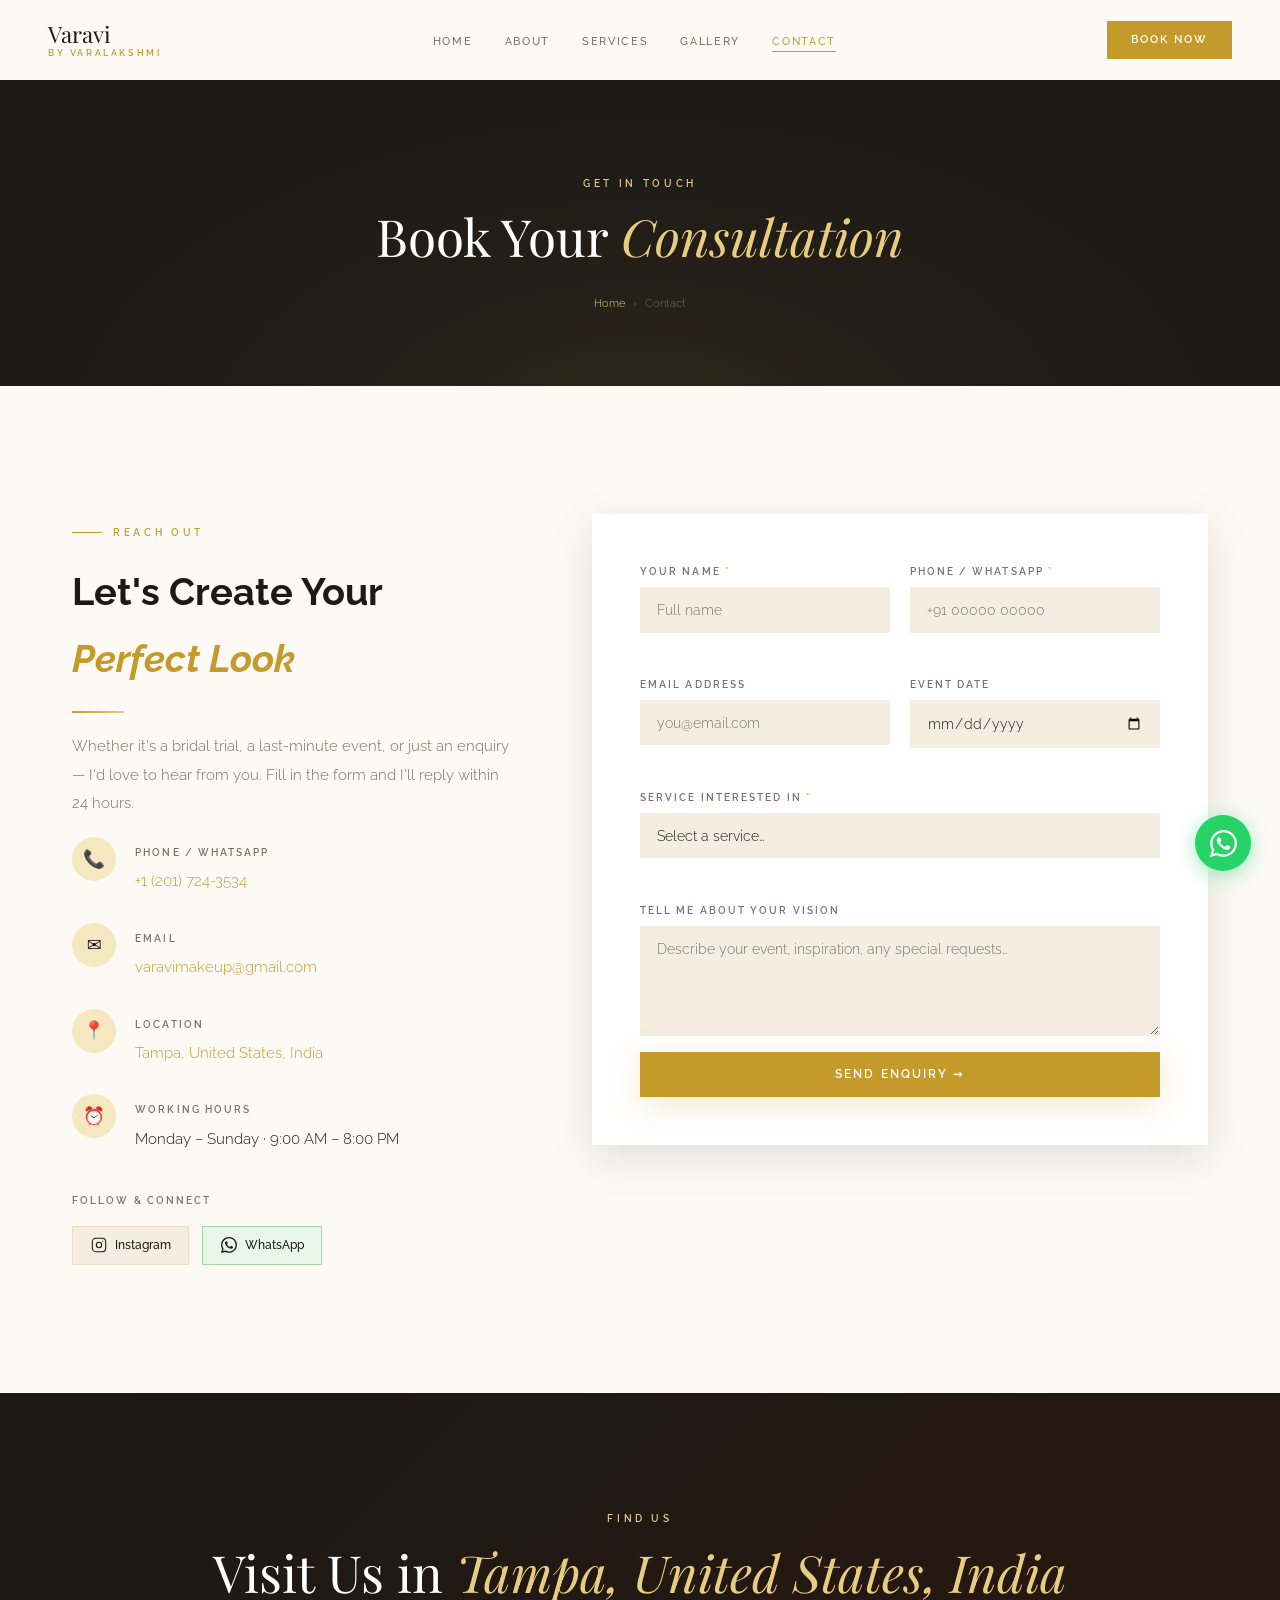
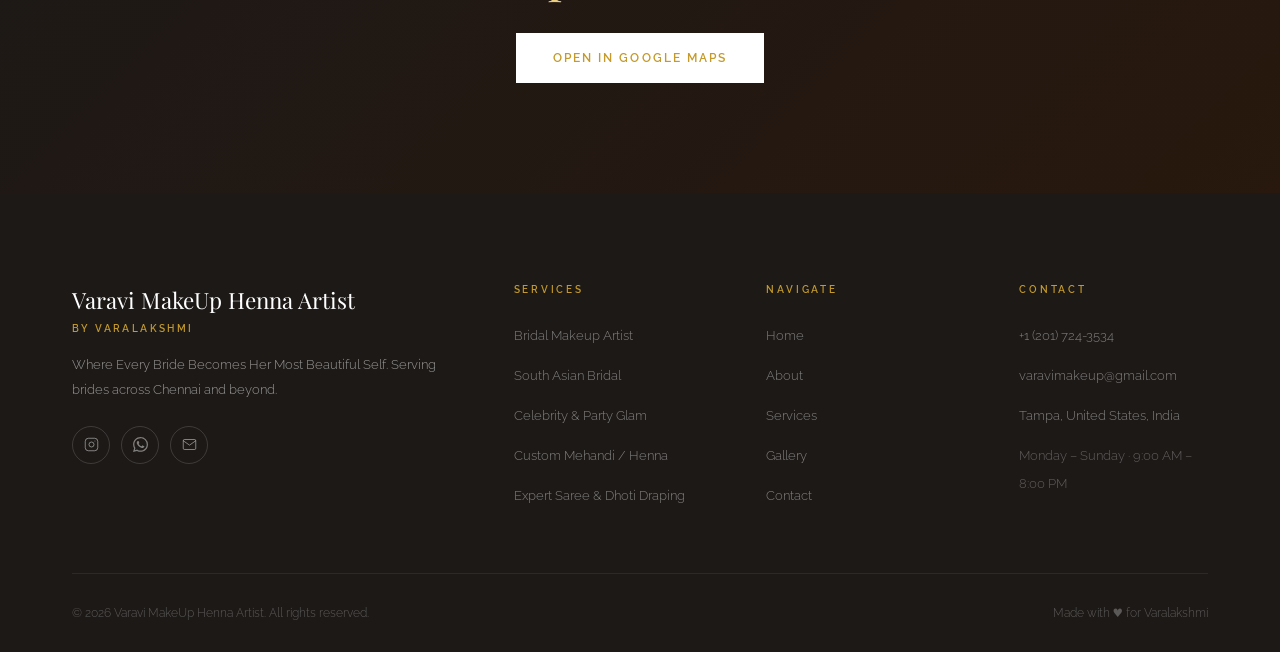
<file: contact.html>
<!DOCTYPE html>
<html lang="en">
<head>
  <meta charset="UTF-8"/>
  <meta name="viewport" content="width=device-width,initial-scale=1.0"/>
  <meta name="description" content="Contact Varavi MakeUp Henna Artist — Book Varalakshmi for bridal makeup, Mehandi &amp; saree draping in Chennai."/>
  <title>Contact &amp; Book — Varavi MakeUp Henna Artist</title>
  <link rel="stylesheet" href="css/style.css"/>
  <link rel="stylesheet" href="css/contact.css"/>
</head>
<body>
  <div class="page-hero">
    <div class="container">
      <div class="tag tag-c tag-lt">Get In Touch</div>
      <h1 class="h2 h2-w">Book Your <em>Consultation</em></h1>
      <nav class="breadcrumb"><a href="index.html">Home</a> <span>›</span> <span>Contact</span></nav>
    </div>
  </div>

  <section class="section">
    <div class="container">
      <div class="contact-grid">
        <aside class="contact-info reveal-l">
          <div class="tag">Reach Out</div>
          <h2 class="h2-sm">Let's Create Your <em>Perfect Look</em></h2>
          <div class="divider"></div>
          <p class="body-p">Whether it's a bridal trial, a last-minute event, or just an enquiry — I'd love to hear from you. Fill in the form and I'll reply within 24 hours.</p>
          <div id="js-details"></div>
          <div class="c-social">
            <p class="c-social-lbl">Follow &amp; Connect</p>
            <div id="js-socials"></div>
          </div>
        </aside>
        <div class="contact-form-wrap reveal-r">
          <form class="c-form" id="contact-form" novalidate>
            <div class="form-grid">
              <div class="form-group">
                <label class="form-lbl" for="f-name">Your Name <span class="req">*</span></label>
                <input class="form-inp" id="f-name" name="name" type="text" placeholder="Full name" required/>
                <span class="form-err" id="err-name"></span>
              </div>
              <div class="form-group">
                <label class="form-lbl" for="f-phone">Phone / WhatsApp <span class="req">*</span></label>
                <input class="form-inp" id="f-phone" name="phone" type="tel" placeholder="+91 00000 00000" required/>
                <span class="form-err" id="err-phone"></span>
              </div>
              <div class="form-group">
                <label class="form-lbl" for="f-email">Email Address</label>
                <input class="form-inp" id="f-email" name="email" type="email" placeholder="you@email.com"/>
                <span class="form-err" id="err-email"></span>
              </div>
              <div class="form-group">
                <label class="form-lbl" for="f-date">Event Date</label>
                <input class="form-inp" id="f-date" name="date" type="date"/>
              </div>
              <div class="form-group form-full">
                <label class="form-lbl" for="f-service">Service Interested In <span class="req">*</span></label>
                <select class="form-sel" id="f-service" name="service" required>
                  <option value="" disabled selected>Select a service…</option>
                  <option value="bridal">Bridal Makeup Artist</option>
                  <option value="southasian">South Asian Bridal</option>
                  <option value="glam">Celebrity &amp; Party Glam</option>
                  <option value="henna">Custom Mehandi / Henna</option>
                  <option value="saree">Expert Saree &amp; Dhoti Draping</option>
                  <option value="package">Full Bridal Package</option>
                </select>
                <span class="form-err" id="err-service"></span>
              </div>
              <div class="form-group form-full">
                <label class="form-lbl" for="f-msg">Tell Me About Your Vision</label>
                <textarea class="form-txt" id="f-msg" name="message" rows="5" placeholder="Describe your event, inspiration, any special requests…"></textarea>
              </div>
            </div>
            <button type="submit" class="btn btn-gold form-submit" id="js-submit">Send Enquiry →</button>
            <div class="form-success" id="js-success" hidden>✅ Thank you! I'll be in touch within 24 hours.</div>
          </form>
        </div>
      </div>
    </div>
  </section>

  <div class="map-section">
    <div class="map-overlay">
      <div class="tag tag-c tag-lt">Find Us</div>
      <h2 class="h2 h2-w" id="js-map-h"></h2>
      <a id="js-map-link" href="#" target="_blank" rel="noopener" class="btn btn-white" style="margin-top:2rem">Open in Google Maps</a>
    </div>
  </div>

  <script src="js/config.js"></script>
  <script src="js/main.js"></script>
  <script src="js/contact.js"></script>
</body>
</html>
</file>
<file: css/style.css>
/* ============================================================
   style.css — Global styles loaded on every page
   Varavi MakeUp Henna Artist
   ============================================================ */
@import url('https://fonts.googleapis.com/css2?family=Playfair+Display:ital,wght@0,400;0,500;1,400;1,500&family=Raleway:wght@300;400;500;600&family=Great+Vibes&display=swap');

*,*::before,*::after{margin:0;padding:0;box-sizing:border-box}
:root{
  --bg:#FDFAF6; --bg-alt:#F5EDE0; --bg-dark:#1C1917; --white:#fff;
  --text:#1C1917; --muted:#7B6E64; --light:#B0A090;
  --gold:#C49A2A; --gold-lt:#E8CC80; --gold-dk:#8B6914; --gold-pale:#F5E8C0;
  --rose:#C4838A; --green:#25D366;
  --border:rgba(196,154,42,.18);
  --serif:'Playfair Display',Georgia,serif;
  --sans:'Raleway',system-ui,sans-serif;
  --script:'Great Vibes',cursive;
  --ease:cubic-bezier(.4,0,.2,1);
  --sh:0 4px 24px rgba(28,25,23,.07);
  --sh-md:0 12px 40px rgba(28,25,23,.12);
  --sh-gold:0 8px 32px rgba(196,154,42,.22);
  --nav-h:80px;
}
html{scroll-behavior:smooth;font-size:16px}
body{background:var(--bg);color:var(--text);font-family:var(--sans);font-weight:300;line-height:1.75;overflow-x:hidden;padding-top:var(--nav-h)}
img{max-width:100%;display:block}
a{text-decoration:none;color:inherit}
ul{list-style:none}
button{font-family:var(--sans);cursor:pointer}
::-webkit-scrollbar{width:4px}
::-webkit-scrollbar-track{background:var(--bg-alt)}
::-webkit-scrollbar-thumb{background:var(--gold);border-radius:10px}

/* PROGRESS */
#progress-bar{position:fixed;top:0;left:0;height:3px;width:0;background:linear-gradient(90deg,var(--gold),var(--rose));z-index:9999;pointer-events:none;transition:width .1s linear}

/* NAV */
#navbar{position:fixed;top:0;left:0;right:0;height:var(--nav-h);z-index:500;display:flex;align-items:center;justify-content:space-between;padding:0 3rem;transition:background .4s var(--ease),box-shadow .4s var(--ease)}
#navbar.scrolled{background:rgba(253,250,246,.97);backdrop-filter:blur(18px);box-shadow:0 2px 20px rgba(28,25,23,.07);border-bottom:1px solid var(--border)}
.logo{line-height:1.15}
.logo-name{font-family:var(--serif);font-size:1.4rem;font-weight:400;color:var(--text);display:block}
.logo-sub{font-size:.58rem;letter-spacing:.28em;text-transform:uppercase;color:var(--gold);font-weight:600;display:block}
.nav-links{display:flex;align-items:center;gap:2rem}
.nav-links a{font-size:.7rem;letter-spacing:.15em;text-transform:uppercase;font-weight:500;color:var(--muted);position:relative;transition:color .3s}
.nav-links a::after{content:'';position:absolute;bottom:-4px;left:0;right:0;height:1px;background:var(--gold);transform:scaleX(0);transform-origin:left;transition:transform .3s var(--ease)}
.nav-links a:hover,.nav-links a.active{color:var(--gold)}
.nav-links a:hover::after,.nav-links a.active::after{transform:scaleX(1)}
.nav-cta{font-size:.68rem;font-weight:600;letter-spacing:.18em;text-transform:uppercase;background:var(--gold);color:#fff;padding:.6rem 1.5rem;transition:background .3s}
.nav-cta:hover{background:var(--gold-dk)}
.hamburger{display:none;flex-direction:column;gap:5px;background:none;border:none;padding:4px}
.hamburger span{display:block;width:22px;height:1.5px;background:var(--text);transition:all .3s var(--ease)}
.drawer{display:none;position:fixed;inset:0;z-index:490;background:var(--bg);flex-direction:column;align-items:center;justify-content:center;gap:2.2rem}
.drawer.open{display:flex}
.drawer-link{font-family:var(--serif);font-size:2.2rem;color:var(--text);transition:color .3s}
.drawer-link:hover{color:var(--gold)}
.drawer-cta{background:var(--gold);color:#fff;font-size:.75rem;letter-spacing:.15em;text-transform:uppercase;padding:.9rem 2.2rem;transition:background .3s;margin-top:.5rem}
.drawer-cta:hover{background:var(--gold-dk)}
.drawer-close{position:absolute;top:1.5rem;right:2rem;font-size:1.5rem;background:none;border:none;color:var(--muted)}

/* LAYOUT */
.container{max-width:1200px;margin:0 auto;padding:0 2rem}
.section{padding:8rem 0}
.section-sm{padding:5rem 0}
.sec-alt{background:var(--bg-alt)}
.sec-dark{background:var(--bg-dark)}

/* TYPOGRAPHY UTILS */
.tag{display:inline-flex;align-items:center;gap:.7rem;font-size:.65rem;letter-spacing:.35em;text-transform:uppercase;color:var(--gold);font-weight:600;margin-bottom:1rem}
.tag::before{content:'';display:block;width:30px;height:1px;background:var(--gold)}
.tag-c{justify-content:center}.tag-c::before{display:none}
.tag-lt{color:var(--gold-lt)}.tag-lt::before{background:var(--gold-lt)}
.h1,.h2{font-family:var(--serif);font-weight:400;line-height:1.12;color:var(--text)}
.h1{font-size:clamp(2.8rem,6vw,5.5rem)}
.h2{font-size:clamp(2rem,4vw,3.2rem)}
.h2-sm{font-size:clamp(1.7rem,3vw,2.5rem)}
.h2 em,.h2-sm em,.h1 em{font-style:italic;color:var(--gold)}
.h2-w,.h2-sm-w{color:#fff}.h2-w em,.h2-sm-w em{color:var(--gold-lt)}
.script{font-family:var(--script);font-size:clamp(2rem,4vw,3.2rem);color:var(--gold);line-height:1.4}
.divider{width:52px;height:2px;background:linear-gradient(90deg,var(--gold),var(--gold-lt));margin:1.2rem 0}
.divider-c{margin:1.2rem auto}
.body-p{font-size:.94rem;color:var(--muted);line-height:1.9;margin-bottom:1.2rem}
.sec-hdr{text-align:center;margin-bottom:5rem}

/* BUTTONS */
.btn{display:inline-flex;align-items:center;gap:.5rem;font-family:var(--sans);font-size:.72rem;font-weight:600;letter-spacing:.18em;text-transform:uppercase;padding:.95rem 2.3rem;border:none;transition:all .35s var(--ease)}
.btn-gold{background:var(--gold);color:#fff;box-shadow:var(--sh-gold)}
.btn-gold:hover{background:var(--gold-dk);transform:translateY(-2px)}
.btn-outline{background:transparent;color:var(--text);border:1.5px solid var(--border)}
.btn-outline:hover{border-color:var(--gold);color:var(--gold)}
.btn-white{background:#fff;color:var(--gold)}
.btn-white:hover{background:var(--gold-pale);transform:translateY(-2px)}
.btn-ghost{background:transparent;color:#fff;border:1.5px solid rgba(255,255,255,.3)}
.btn-ghost:hover{border-color:var(--gold-lt);color:var(--gold-lt)}

/* PAGE HERO (inner pages) */
.page-hero{background:var(--bg-dark);text-align:center;padding:5.5rem 0 4.5rem;position:relative;overflow:hidden}
.page-hero::before{content:'';position:absolute;inset:0;background:radial-gradient(ellipse at 50% 120%,rgba(196,154,42,.1) 0%,transparent 65%);pointer-events:none}
.page-hero>*{position:relative;z-index:1}
.breadcrumb{display:flex;align-items:center;justify-content:center;gap:.5rem;margin-top:1.8rem;font-size:.7rem;color:rgba(255,255,255,.35)}
.breadcrumb a{color:var(--gold-lt);transition:color .3s}
.breadcrumb a:hover{color:var(--gold)}

/* ANIMATIONS */
.reveal{opacity:0;transform:translateY(26px);transition:opacity .8s var(--ease),transform .8s var(--ease)}
.reveal-l{opacity:0;transform:translateX(-26px);transition:opacity .8s var(--ease),transform .8s var(--ease)}
.reveal-r{opacity:0;transform:translateX(26px);transition:opacity .8s var(--ease),transform .8s var(--ease)}
.s-item{opacity:0;transform:translateY(20px);transition:opacity .6s var(--ease),transform .6s var(--ease)}
.reveal.visible,.reveal-l.visible,.reveal-r.visible,.s-item.visible{opacity:1;transform:none}

/* WHATSAPP */
.wa-btn{position:fixed;bottom:1.8rem;right:1.8rem;z-index:400;width:56px;height:56px;border-radius:50%;background:var(--green);color:#fff;display:flex;align-items:center;justify-content:center;box-shadow:0 4px 20px rgba(37,211,102,.45);transition:transform .3s var(--ease),box-shadow .3s}
.wa-btn:hover{transform:scale(1.1);box-shadow:0 8px 30px rgba(37,211,102,.55)}
.wa-btn svg{width:27px;height:27px}
.wa-tip{position:absolute;right:calc(100% + .9rem);top:50%;transform:translateY(-50%);background:var(--bg-dark);color:#fff;font-size:.7rem;padding:.4rem 1rem;border-radius:4px;white-space:nowrap;opacity:0;pointer-events:none;transition:opacity .3s}
.wa-btn:hover .wa-tip{opacity:1}

/* FOOTER */
footer{background:var(--bg-dark);color:rgba(255,255,255,.55)}
.footer-grid{display:grid;grid-template-columns:2fr 1fr 1fr 1fr;gap:4rem;padding:5.5rem 0 4rem;border-bottom:1px solid rgba(255,255,255,.07)}
.footer-name{display:block;font-family:var(--serif);font-size:1.4rem;color:#fff}
.footer-by{display:block;font-size:.6rem;letter-spacing:.25em;text-transform:uppercase;color:var(--gold);font-weight:600;margin-bottom:1rem}
.footer-about{font-size:.82rem;line-height:1.85}
.footer-socials{display:flex;gap:.7rem;margin-top:1.5rem}
.fsoc{width:38px;height:38px;border-radius:50%;border:1px solid rgba(255,255,255,.15);display:flex;align-items:center;justify-content:center;color:rgba(255,255,255,.45);transition:all .3s}
.fsoc:hover{border-color:var(--gold);color:var(--gold)}
.fsoc svg{width:15px;height:15px}
.footer-col h4{font-size:.62rem;letter-spacing:.28em;text-transform:uppercase;color:var(--gold);margin-bottom:1.4rem;font-weight:600}
.footer-col ul{display:flex;flex-direction:column;gap:.75rem}
.footer-col a{font-size:.82rem;color:rgba(255,255,255,.45);transition:color .3s}
.footer-col a:hover{color:var(--gold-lt)}
.footer-col span{font-size:.82rem;color:rgba(255,255,255,.3)}
.footer-bottom{display:flex;align-items:center;justify-content:space-between;padding:1.8rem 0;font-size:.73rem;color:rgba(255,255,255,.28)}

/* RESPONSIVE */
@media(max-width:1024px){#navbar{padding:0 2rem}.footer-grid{grid-template-columns:1fr 1fr;gap:3rem}}
@media(max-width:768px){
  :root{--nav-h:68px}
  #navbar{padding:0 1.4rem}
  .nav-links,.nav-cta{display:none}
  .hamburger{display:flex}
  .footer-grid{grid-template-columns:1fr;gap:2.5rem;padding:4rem 0 3rem}
  .footer-bottom{flex-direction:column;gap:.5rem;text-align:center}
  .section,.section-sm{padding:5.5rem 0}
}
@media(max-width:480px){.container{padding:0 1.2rem}}
</file>
<file: css/contact.css>
/* contact.css */
.contact-grid{display:grid;grid-template-columns:1fr 1.4fr;gap:5rem;align-items:start}
.c-detail{display:flex;gap:1.2rem;margin-bottom:1.8rem;align-items:flex-start}
.c-detail-icon{width:44px;height:44px;background:var(--gold-pale);border-radius:50%;display:flex;align-items:center;justify-content:center;font-size:1.1rem;flex-shrink:0}
.c-detail-lbl{font-size:.65rem;letter-spacing:.2em;text-transform:uppercase;color:var(--muted);font-weight:600}
.c-detail-val{font-size:.92rem;color:var(--text);margin-top:.2rem;display:block}
.c-detail-val a{color:var(--gold);transition:color .3s}
.c-detail-val a:hover{color:var(--gold-dk)}
.c-social{margin-top:2.5rem}
.c-social-lbl{font-size:.65rem;letter-spacing:.2em;text-transform:uppercase;color:var(--muted);margin-bottom:1rem;font-weight:600}
.c-social-links{display:flex;gap:.8rem;flex-wrap:wrap}
.soc-btn{display:inline-flex;align-items:center;gap:.5rem;background:var(--bg-alt);border:1px solid var(--border);padding:.55rem 1.1rem;font-size:.72rem;font-weight:500;color:var(--text);transition:all .3s}
.soc-btn:hover{background:var(--gold);color:#fff;border-color:var(--gold)}
.soc-btn svg{width:16px;height:16px}
.soc-btn-wa{background:#E8F5E9;border-color:#A5D6A7}
.soc-btn-wa:hover{background:#25D366;border-color:#25D366}
.contact-form-wrap{background:#fff;padding:3rem;box-shadow:var(--sh-md)}
.form-grid{display:grid;grid-template-columns:1fr 1fr;gap:1.2rem}
.form-group{display:flex;flex-direction:column;gap:.45rem}
.form-full{grid-column:1/-1}
.form-lbl{font-size:.65rem;letter-spacing:.2em;text-transform:uppercase;color:var(--muted);font-weight:600}
.req{color:var(--gold)}
.form-inp,.form-sel,.form-txt{background:var(--bg-alt);border:1px solid transparent;color:var(--text);padding:.85rem 1rem;font-family:var(--sans);font-size:.88rem;font-weight:300;outline:none;transition:border .3s,background .3s;width:100%;-webkit-appearance:none}
.form-inp:focus,.form-sel:focus,.form-txt:focus{border-color:var(--gold);background:#fff}
.form-txt{resize:vertical;min-height:110px}
.form-group.has-error .form-inp,
.form-group.has-error .form-sel,
.form-group.has-error .form-txt{border-color:var(--rose)}
.form-err{font-size:.72rem;color:var(--rose);min-height:1rem}
.form-submit{margin-top:1rem;width:100%;justify-content:center}
.form-success{display:none;background:#E8F5E9;color:#2E7D32;padding:1rem;font-size:.85rem;margin-top:1rem;text-align:center;border-radius:2px}
.form-success:not([hidden]){display:block}
.map-section{min-height:400px;background:linear-gradient(135deg,var(--bg-dark) 0%,#28180E 100%);display:flex;align-items:center;justify-content:center;text-align:center;padding:5rem 2rem}
.map-overlay{position:relative;z-index:1}
@media(max-width:1024px){.contact-grid{grid-template-columns:1fr;gap:3.5rem}}
@media(max-width:768px){.form-grid{grid-template-columns:1fr}.contact-form-wrap{padding:2rem}}
</file>
